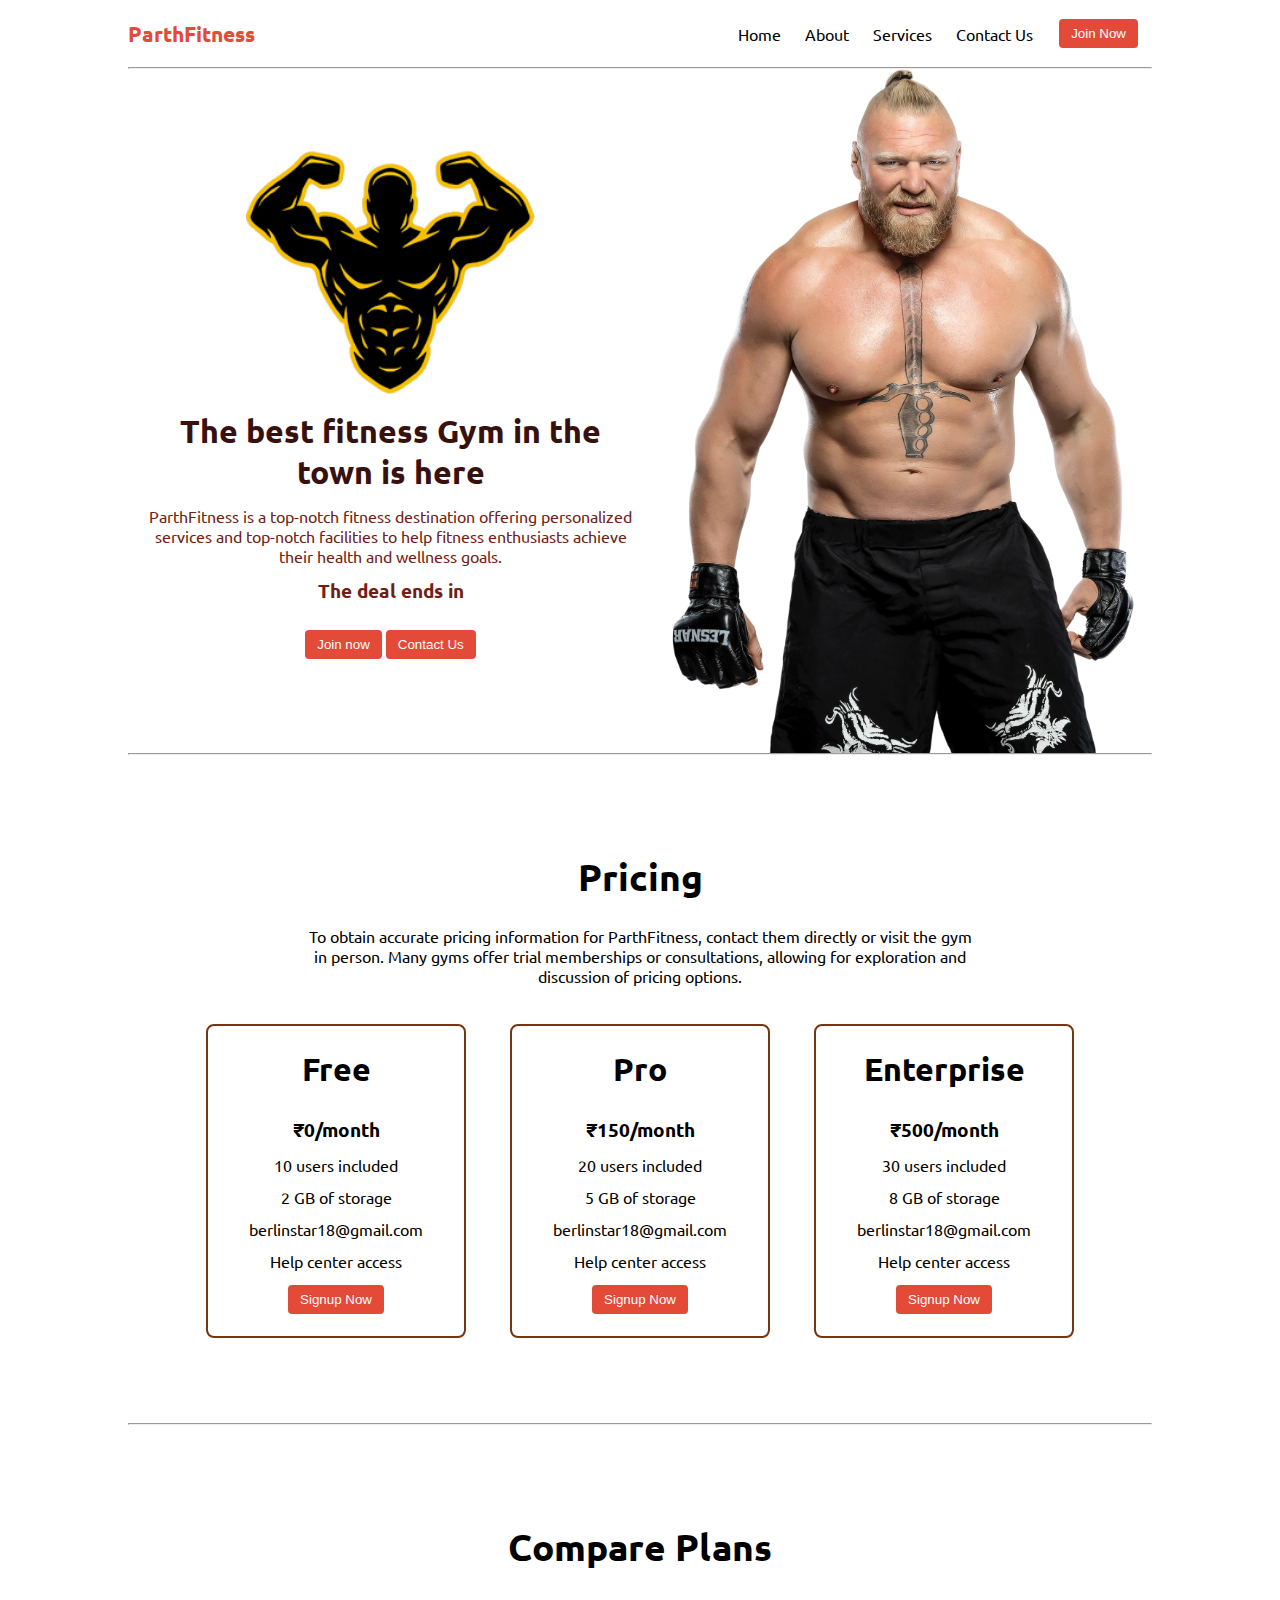
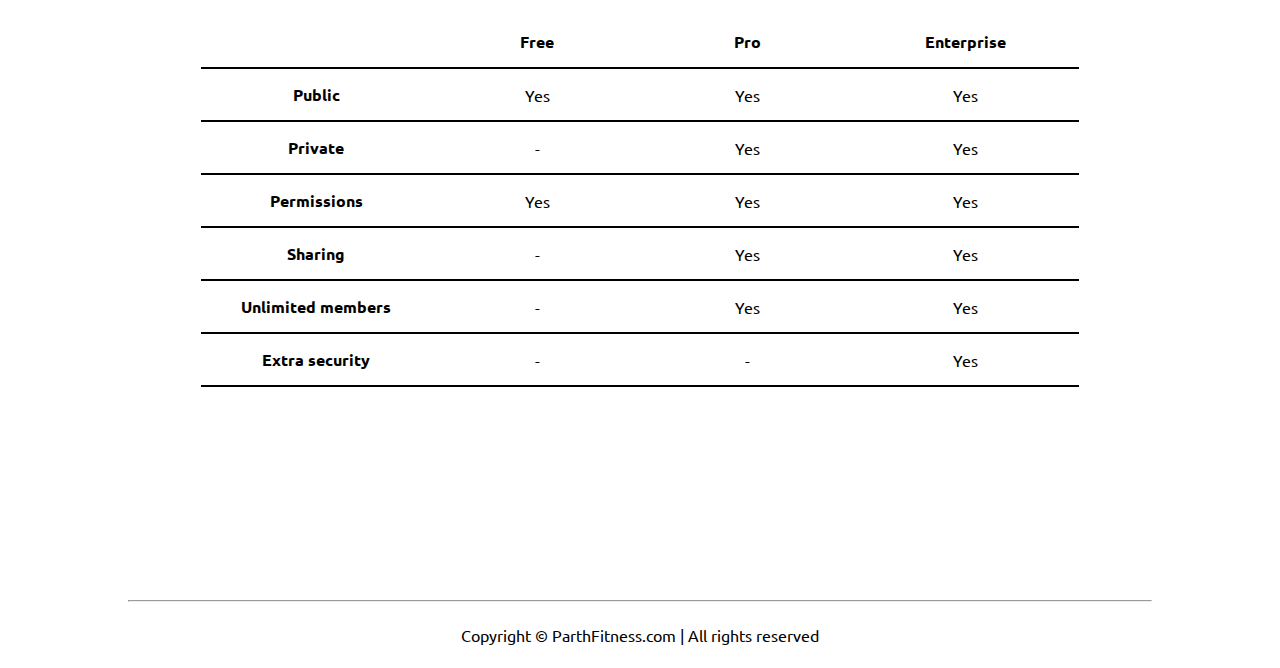
<file: Parth.Fitness/index.html>
<!DOCTYPE html>
<html lang="en">

<head>
    <meta charset="UTF-8">
    <meta http-equiv="X-UA-Compatible" content="IE=edge">
    <meta name="viewport" content="width=device-width, initial-scale=1.0">
    <title>ParthFitness - The best fitness gym in the town</title>
    <link rel="stylesheet" href="style.css">
    <script src="timer.js"></script>
</head>

<body class='overflow-x-hidden'>
    <div class="container mx-auto">
        <header>
            <nav class="flex justify-between">
                <div class="logo font-bold flex items-center text-blue">ParthFitness</div>
                <ul class="navbar flex items-center">
                    <li>Home</li>
                    <li>About</li>
                    <li>Services</li>
                    <li>Contact Us</li>
                    <li><button class="btn">Join Now</button></li>
                </ul>
            </nav>
            <hr>
        </header>
        <main class="min-h-screen">
            <section class="section1">
                <div class="flex">
                    <div class="topleft flex flex-col justify-center px-2">
                        <div class=" text-center">
                            <img class="dumbellimg" src="download.png" alt="">
                        </div>
                        <h1 class="my-1 text-center">The best fitness Gym in the town is here</h1>
                        <p class=" text-center">ParthFitness is a top-notch fitness destination offering personalized
                            services and top-notch facilities to help fitness enthusiasts achieve their health and wellness goals.</p>
                            <p class="deal text-center">The deal ends in <span id="demo"></span></p>
                            <div class="buttons">
                                <button class="btn">Join now</button>
                                <button class="btn">Contact Us</button>
                            </div>
                    </div>
                    <div class="topright flex justify-center">
                        <img class="gymimg" src="Brockk.webp" alt="">
                    </div>
                </div>
            </section>
            <hr>
            <section class="section2">
                <h1 class="text-center my-2">Pricing</h1>
                <p class="my-2">To obtain accurate pricing information for ParthFitness, contact them directly or visit the gym in person.
                    Many gyms offer trial memberships or consultations, allowing for exploration and discussion of pricing options.</p>
                <div class="boxes flex justify-center">
                    <div class="box">
                        <h2>Free</h2>
                        <ul>
                            <li class="highlighted">₹0/month</li>
                            <li>10 users included</li>
                            <li>2 GB of storage</li>
                            <li>berlinstar18@gmail.com</li>
                            <li>Help center access</li>
                            <li><button class="btn">Signup Now</button></li>
                        </ul>
                    </div>
                    <div class="box">
                        <h2>Pro</h2>
                        <ul>
                            <li class="highlighted">₹150/month</li>
                            <li>20 users included</li>
                            <li>5 GB of storage</li>
                            <li>berlinstar18@gmail.com</li>
                            <li>Help center access</li>
                            <li><button class="btn">Signup Now</button></li>
                        </ul>
                    </div>
                    <div class="box">
                        <h2>Enterprise</h2>
                        <ul>
                            <li class="highlighted">₹500/month</li>
                            <li>30 users included</li>
                            <li>8 GB of storage</li>
                            <li>berlinstar18@gmail.com</li>
                            <li>Help center access</li>
                            <li><button class="btn">Signup Now</button></li>
                        </ul>
                    </div>

                </div>
            </section>
            <hr>
            <section class="section3">
                <h1 class="text-center my-2">Compare Plans</h1>
                <div class="container plantable">
                    <table class="table text-center">
                      <thead>
                        <tr>
                          <th></th><th>Free</th>
                          <th>Pro</th>
                          <th>Enterprise</th>
                        </tr>
                      </thead>
                      <tbody>
                        <tr>
                          <th scope="row" class="text-start">Public</th>
                          <td>Yes</svg></td>
                          <td>Yes</svg></td>
                          <td>Yes</svg></td>
                        </tr>
                        <tr>
                          <th scope="row" class="text-start">Private</th>
                          <td>-</td>
                          <td>Yes</svg></td>
                          <td>Yes</svg></td>
                        </tr>
                      </tbody>
              
                      <tbody>
                        <tr>
                          <th scope="row" class="text-start">Permissions</th>
                          <td>Yes</svg></td>
                          <td>Yes</svg></td>
                          <td>Yes</svg></td>
                        </tr>
                        <tr>
                          <th scope="row" class="text-start">Sharing</th>
                          <td>-</td>
                          <td>Yes</svg></td>
                          <td>Yes</svg></td>
                        </tr>
                        <tr>
                          <th scope="row" class="text-start">Unlimited members</th>
                          <td>-</td>
                          <td>Yes</svg></td>
                          <td>Yes</svg></td>
                        </tr>
                        <tr>
                          <th scope="row" class="text-start">Extra security</th>
                          <td>-</td>
                          <td>-</td>
                          <td>Yes</svg></td>
                        </tr>
                      </tbody>
                    </table>
            </section>
            <hr>
        </main>
        <footer>
            Copyright &copy; ParthFitness.com | All rights reserved
        </footer>

    </div>
</body>

</html>
</file>
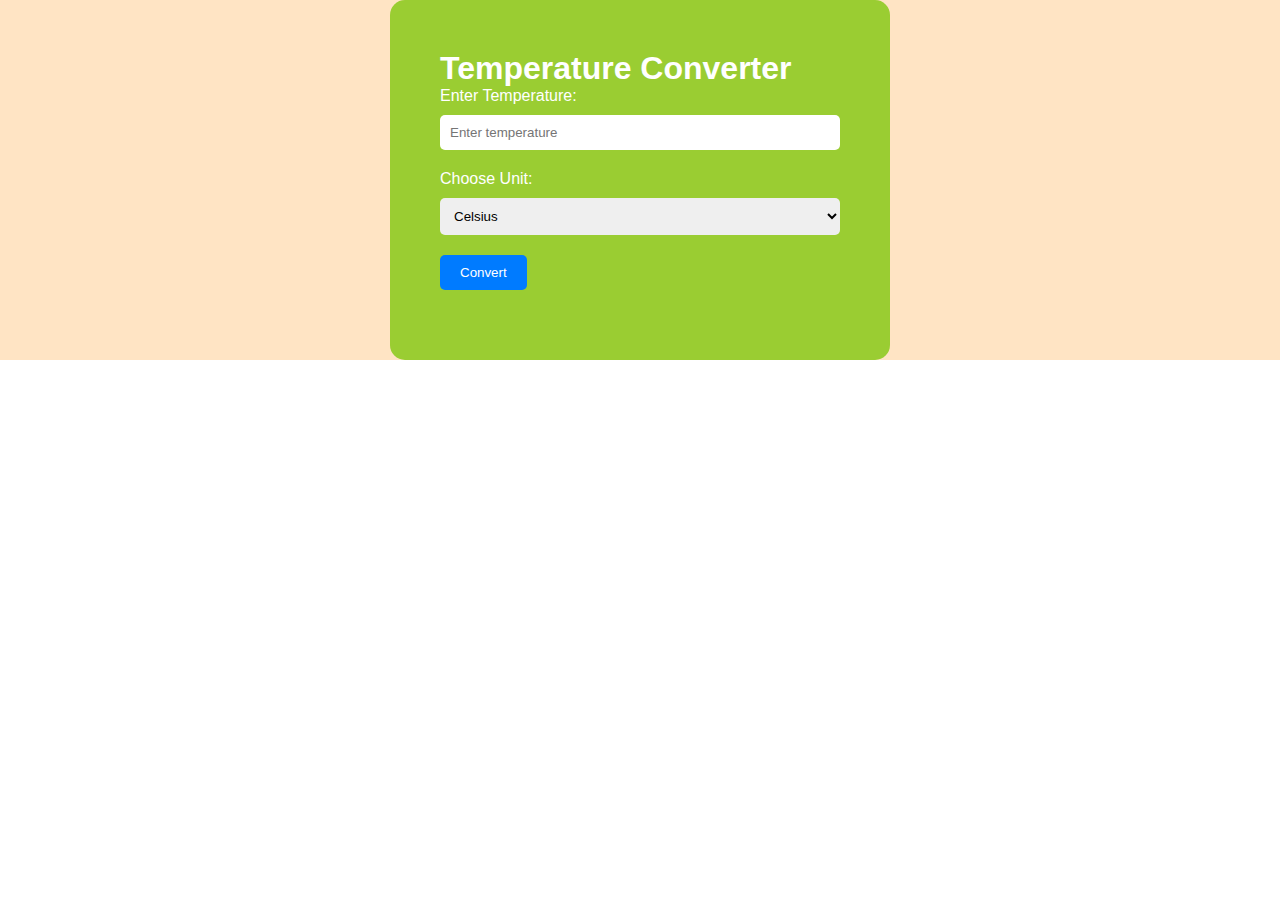
<file: simple-temperature-converter-in-javascript/index.html>
<!DOCTYPE html>
<html lang="en">
   <head>
      <meta charset="utf-8">
      <meta name="viewport" content="width=device-width, initial-scale=1">
      <meta name="author" content="Parth">
      <title>Temperature Converter</title>
      <link rel="stylesheet" href="./style.css">
      
   </head>
   <body>
      <div class="main">
        <div class="container">
        <h1>Temperature Converter</h1>
        <div class="card">
            <label for="temperature">Enter Temperature:</label>
            <input type="text" id="temperature" placeholder="Enter temperature">
        </div>
        <div class="card">
            <label for="unit">Choose Unit:</label>
            <select id="unit">
                <option value="C">Celsius</option>
                <option value="F">Fahrenheit</option>
            </select>
        </div>
        <button id="convertBtn">Convert</button>
        <div id="result"></div>
    </div>
      </div>

      <script src="./script.js"></script>
   </body>
</html>
</file>
<file: Parth.Fitness/style.css>
@import url('https://fonts.googleapis.com/css2?family=Ubuntu:wght@300&display=swap');

*{
    margin: 0;
    padding: 0;
}

.container{
    max-width: 80vw;
    font-family: 'Ubuntu', sans-serif;
}

.navbar{
    display: flex;
    height: 67px;
}

.navbar li{
    list-style: none;
    margin: 0 12px;
}

.topleft{
    width: 50%;
}

.topright{ 
    width: 50%;
}

.section1{
   max-height: 100vh; 
   color: #711e15;
}

.section1 h1{
    color: #37110d;
    font-size: 2rem;
}

.logo{
    font-size: 1.3rem;
}

.dumbellimg{
    width: 289px;
}

.topright .gymimg{
    width: 466px;
}

.section2{
    padding: 73px;
}

.section2 h1{
    font-size: 2.3rem;
}

.section2 p{
    padding: 0 8vw;
    text-align: center;
}

.box{
    padding: 8px 0;
    margin: 12px 22px;
    min-width: 20vw;
    border: 2px solid rgb(120, 54, 16);
    border-radius: 8px;
    text-align: center;
}

.box h2{
    font-size: 2rem;
    padding: 15px 0;
}

.highlighted{
    font-size: 1.2rem;
    font-weight: bolder;
}

.box ul{
    list-style-type: none;
}

.box ul li{
   margin: 12px 2px;
}

.plantable{
    display: flex;
    justify-content: center;
    align-items: center;
}

.section3 table{
    width: 100%;
    margin-bottom: 140px;
    margin-top: 20px;
    border-collapse: collapse;
}

.section3 table th{ 
    width: 23vw; 
    border-bottom: 2px solid black;
    padding: 15px 0;
} 

.section3 table td{   
    border-bottom: 2px solid black; 
} 
 

.section3 h1{
    font-size: 2.3rem;
}

.section3{
    padding: 73px;
}

footer{
    padding: 23px;
    text-align: center;
}
.buttons{
    display: flex;
    justify-content: center;
    align-items: center;
    margin: 12px;
}

.deal{
    font-size: 1.2rem;
    font-weight: bolder;
    margin: 12px 0;
}
.min-h-screen{
    min-height: 100vh;
}

.bg-red{
    background-color: red;
}

.mx-auto{
    margin-left: auto;
    margin-right: auto;
}

.flex{
    display: flex;
}

.items-center{
    align-items: center;
}

.justify-between{
    justify-content: space-between;
}

.justify-center{
    justify-content: center;
}

.flex-col{
    flex-direction: column;
}

.font-bold{
    font-weight: bolder;
}

.my-1{
    margin-top: 13px;
    margin-bottom: 13px;
}

.my-2{
    margin-top: 26px;
    margin-bottom: 26px;
}

.px-2{
    padding-left: 13px;
    padding-right: 13px;
}

.text-blue{
    color: rgb(227 74 56);;
}

.btn{
    padding:7px 12px;
    border: 2px solid white;
    border-radius: 6px;
    cursor: pointer;
    color: white;
    background-color: rgb(227 74 56);;
}

.overflow-x-hidden{
    overflow-x: hidden;
}

.text-center{
    text-align: center;
}
</file>
<file: simple-temperature-converter-in-javascript/style.css>
*{
    margin:0;
    padding:0;
    font-family: Arial, sans-serif;
    scroll-behavior: smooth;
}

.main{
   background:bisque;
}
.container {
    max-width: 400px;
    margin: auto;
    padding: 50px;
    border-radius: 15px;
    background:yellowgreen;
   color:white;
}

.card {
    margin-bottom: 20px;
}

label {
    display: block;
    margin-bottom: 10px;
}

input, select {
    width: 100%;
    padding: 10px;
    border: none;
    border-radius: 5px;
   box-sizing: border-box
}

button {
    padding: 10px 20px;
    background-color: #007bff;
    color: #ffffff;
    border: none;
    border-radius: 5px;
}

#result {
    margin-top: 20px;
}
</file>
